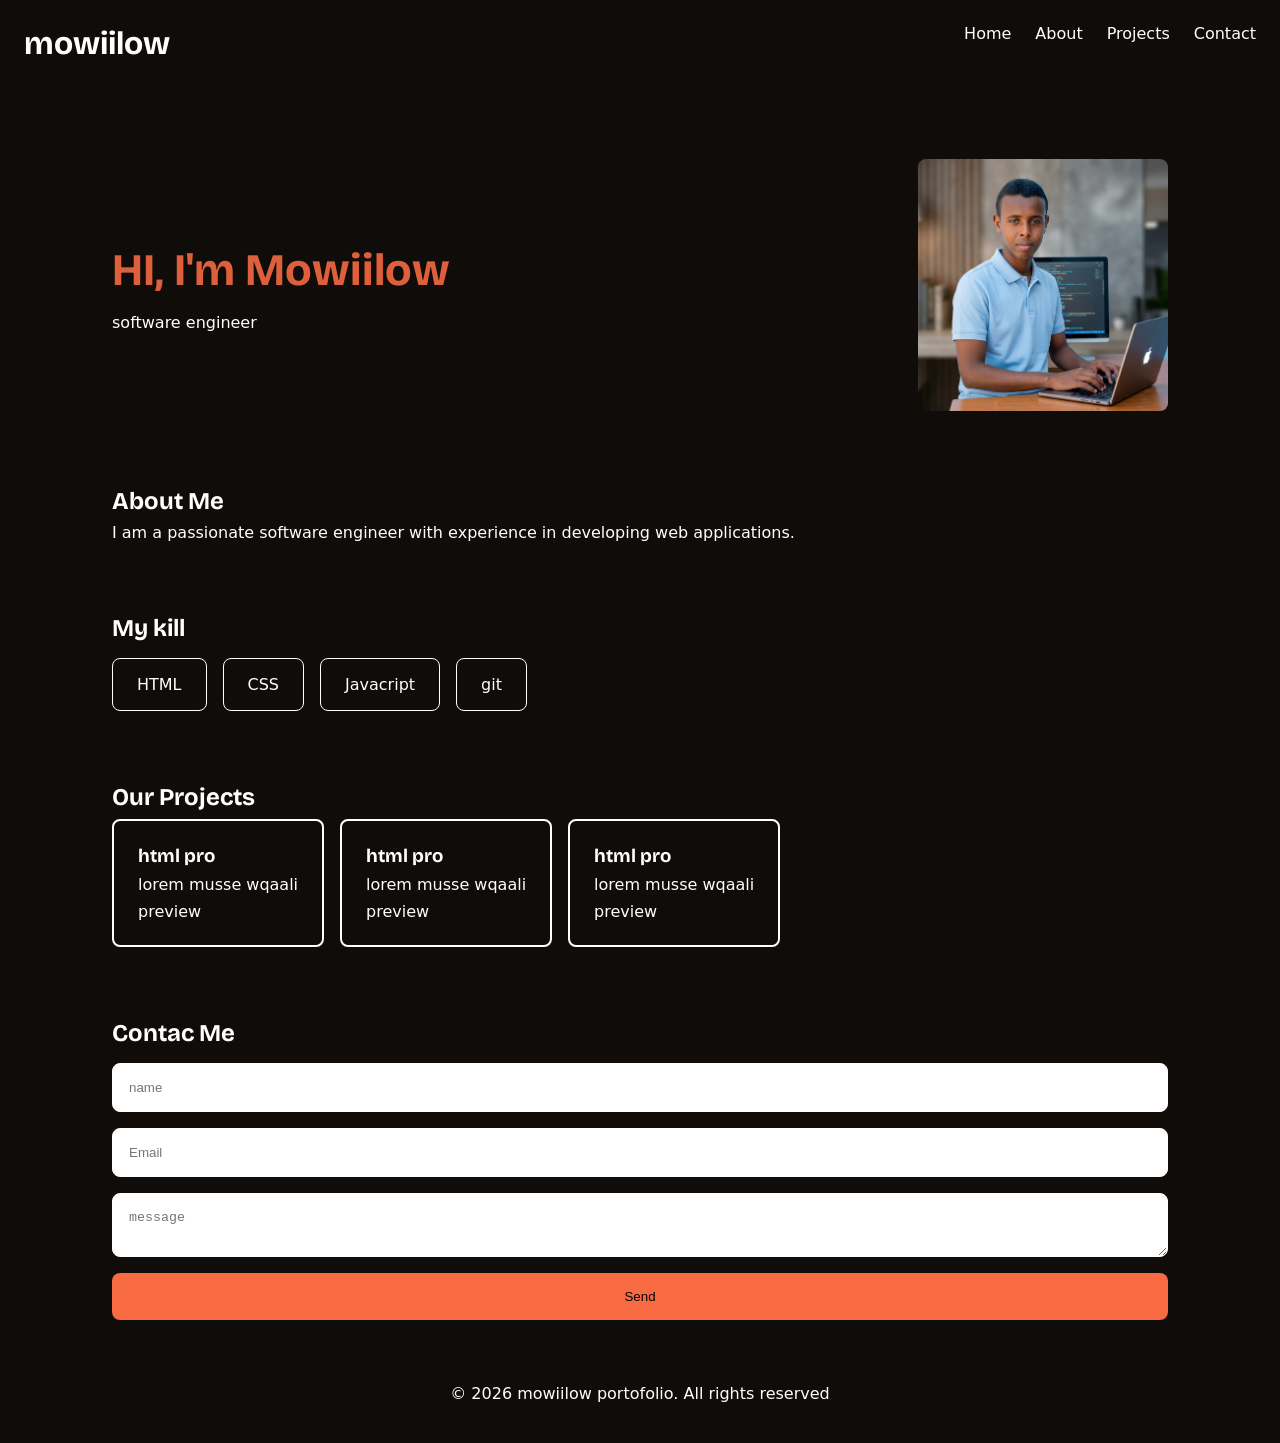
<file: index.html>
<!doctype html>
<html lang="en">
  <head>
    <meta charset="UTF-8" />
    <meta name="viewport" content="width=device-width, initial-scale=1.0" />
    <title>portifolio mowiilow</title>
    <link rel="stylesheet" href="style.css" />
    <link rel="preconnect" href="https://fonts.googleapis.com" />
    <link rel="preconnect" href="https://fonts.gstatic.com" crossorigin />
    <link
      href="https://fonts.googleapis.com/css2?family=Bricolage+Grotesque:opsz,wght@12..96,200..800&family=Outfit:wght@100..900&display=swap"
      rel="stylesheet"
    />
  </head>
  <body>
    <!--heading-->
    <header>
      <h1>mowiilow</h1>
      <nav>
        <a href="#">Home</a>
        <a href="#">About</a>
        <a href="#">Projects</a>
        <a href="#">Contact</a>
      </nav>
    </header>

    <div class="container">
      <!--hero-->
      <section class="hero">
        <div>
          <h1>HI, I'm Mowiilow</h1>
          <p>software engineer</p>
        </div>

        <div>
          <img img src="moho.png" alt="Mohamed profile" />
        </div>
      </section>

      <!--about-->
      <section class="about">
        <h2>About Me</h2>
        <p>
          I am a passionate software engineer with experience in developing web
          applications.
        </p>
      </section>

      <!--skills-->
      <section class="skills">
        <h2>My kill</h2>
        <div class="skills-list">
          <span>HTML</span>
          <span>CSS</span>
          <span>Javacript</span>
          <span>git</span>
        </div>
      </section>

      <section class="projects">
        <h2>Our Projects</h2>
        <div class="project-list">
          <!--projects 1-->
          <div class="project">
            <h3>html pro</h3>
            <p>lorem musse wqaali</p>
            <a href="#"> preview</a>
          </div>

          <!--projects 2-->
          <div class="project">
            <h3>html pro</h3>
            <p>lorem musse wqaali</p>
            <a href="#"> preview</a>
          </div>

          <!--projects 3-->
          <div class="project">
            <h3>html pro</h3>
            <p>lorem musse wqaali</p>
            <a href="#"> preview</a>
          </div>
        </div>
      </section>

      <!--Contact me-->
      <section class="contact">
        <h2>Contac Me</h2>
        <div class="form">
          <input type="text" placeholder="name" />
          <input type="email" placeholder="Email" />
          <textarea name="" placeholder="message"></textarea>
          <button>Send</button>
        </div>
      </section>

      <!--footer-->
      <footer>
        <p>© 2026 mowiilow portofolio. All rights reserved</p>
      </footer>
    </div>
  </body>
</html>
</file>
<file: style.css>
* {
  padding: 0;
  margin: 0;
  box-sizing: border-box;
}

body {
  font-family: system-ui;
  background-color: #100c0a;
  color: white;
}

h1,
h2,
h3,
h4,
h5,
h6 {
  font-family: "Bricolage Grotesque", sans-serif;
}

header {
  display: flex;
  justify-content: space-between;
  padding: 24px;
}

nav {
  display: flex;
  gap: 24px;
}

a {
  color: white;
  text-decoration: none;
}

/*hero section*/
.container {
  max-width: 1200px;
  margin: auto;
  padding: 24px;
}

.hero {
  display: flex;
  justify-content: space-between;
  align-items: center;
}

img {
  width: 250px;
  border-radius: 8px;
}

.hero p {
  margin-top: 16px;
}

.hero h1 {
  font-size: 45px;
  color: #dd5f3b;
}

.about {
  display: flex;
  gap: 8px;
  flex-direction: column;
}

section {
  margin: 24px;
  padding: 24px;
}
/* skills */

.skills-list {
  margin-top: 16px;
  display: flex;
  gap: 16px;
}

.skills-list span {
  border: 1px solid white;
  padding: 16px 24px;
  border-radius: 8px;
}

.project-list {
  display: flex;
  gap: 16px;
  margin-top: 8px;
}

.project p {
  margin: 8px 0;
}

.project {
  border: 2px solid white;
  padding: 24px;
  border-radius: 8px;
}

.form {
  display: flex;
  flex-direction: column;
  gap: 16px;
  margin-top: 16px;
}

input,
textarea {
  padding: 16px;
  border-radius: 8px;
  border: 1px solid white;
}

button {
  border: none;
  border-radius: 8px;
  padding: 16px;
  background-color: #f86b42;
}

footer {
  text-align: center;
  padding: 1rem;
}
</file>
<file: p.css>
* {
  padding: 0;
  margin: 0;
  box-sizing: border-box;
}

body {
  font-family: system-ui;
  background-color: #100c0a;
  color: white;
}

h1,
h2,
h3,
h4,
h5,
h6 {
  font-family: "Bricolage Grotesque", sans-serif;
}

header {
  display: flex;
  justify-content: space-between;
  padding: 24px;
}

nav {
  display: flex;
  gap: 24px;
}

a {
  color: white;
  text-decoration: none;
}

/*hero section*/
.container {
  max-width: 1200px;
  margin: auto;
  padding: 24px;
}

.hero {
  display: flex;
  justify-content: space-between;
  align-items: center;
}

img {
  width: 250px;
  border-radius: 8px;
}

.hero p {
  margin-top: 16px;
}

.hero h1 {
  font-size: 45px;
  color: #dd5f3b;
}

.about {
  display: flex;
  gap: 8px;
  flex-direction: column;
}

section {
  margin: 24px;
  padding: 24px;
}
/* skills */

.skills-list {
  margin-top: 16px;
  display: flex;
  gap: 16px;
}

.skills-list span {
  border: 1px solid white;
  padding: 16px 24px;
  border-radius: 8px;
}

.project-list {
  display: flex;
  gap: 16px;
  margin-top: 8px;
}

.project p {
  margin: 8px 0;
}

.project {
  border: 2px solid white;
  padding: 24px;
  border-radius: 8px;
}

.form {
  display: flex;
  flex-direction: column;
  gap: 16px;
  margin-top: 16px;
}

input,
textarea {
  padding: 16px;
  border-radius: 8px;
  border: 1px solid white;
}

button {
  border: none;
  border-radius: 8px;
  padding: 16px;
  background-color: #f86b42;
}

footer {
  text-align: center;
  padding: 1rem;
}
</file>
